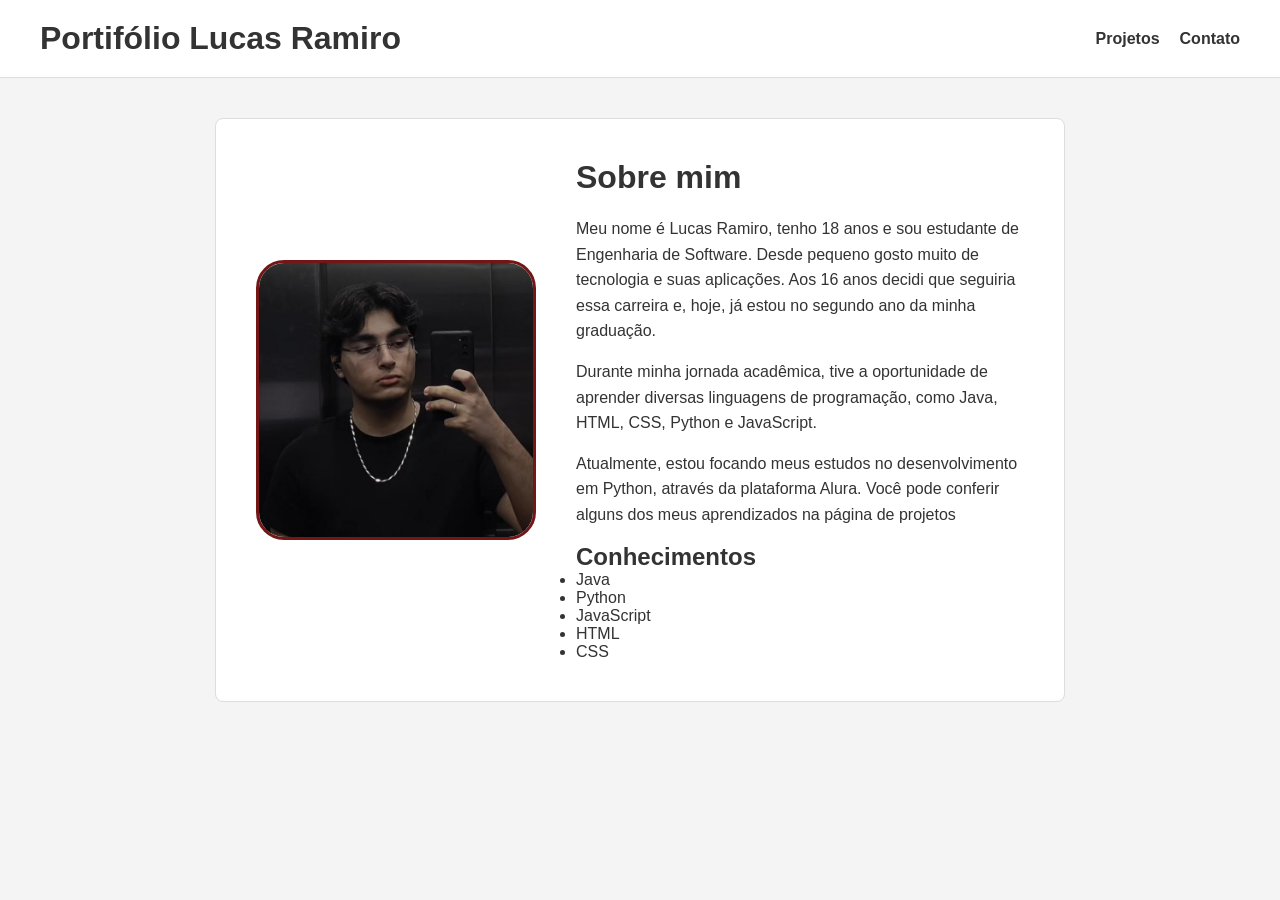
<file: Index.html>
<!DOCTYPE html>
<html lang="pt-br">
<head>
    <meta charset="UTF-8">
    <meta name="viewport" content="width=device-width, initial-scale=1.0">
  <title>Portifólio - Lucas Ramiro</title>
  <link rel="stylesheet" href="style.css">
</head>

<body>
    <header> <h1>Portifólio Lucas Ramiro</h1> <nav> <ul>  <li><a href="projetos.html" target="_blank">Projetos</a></li> <li><a href="contato.html" target="_blank">Contato</a></li> </ul> </nav>    </header>

    <main class="home-main">
    <img src="foto-lucas.png" alt="Foto de Lucas Ramiro" class="foto-perfil">
    
    <div>
        <h1>Sobre mim</h1>
        <p>Meu nome é Lucas Ramiro, tenho 18 anos e sou estudante de Engenharia de Software. Desde pequeno gosto muito de tecnologia e suas aplicações. Aos 16 anos decidi que seguiria essa carreira e, hoje, já estou no segundo ano da minha graduação.</p>
        <p>Durante minha jornada acadêmica, tive a oportunidade de aprender diversas linguagens de programação, como Java, HTML, CSS, Python e JavaScript.</p>
        <p>Atualmente, estou focando meus estudos no desenvolvimento em Python, através da plataforma Alura. Você pode conferir alguns dos meus aprendizados na página de projetos</p>

        <div class="Conhecimentos">
            <h2>Conhecimentos</h2>
            <ul>
                <li>Java</li>
                <li>Python</li>
                <li>JavaScript</li>
                <li>HTML</li>
                <li>CSS</li>
            </ul>
        </div>
    </div> 

  </main>

</body>
</html>
</file>
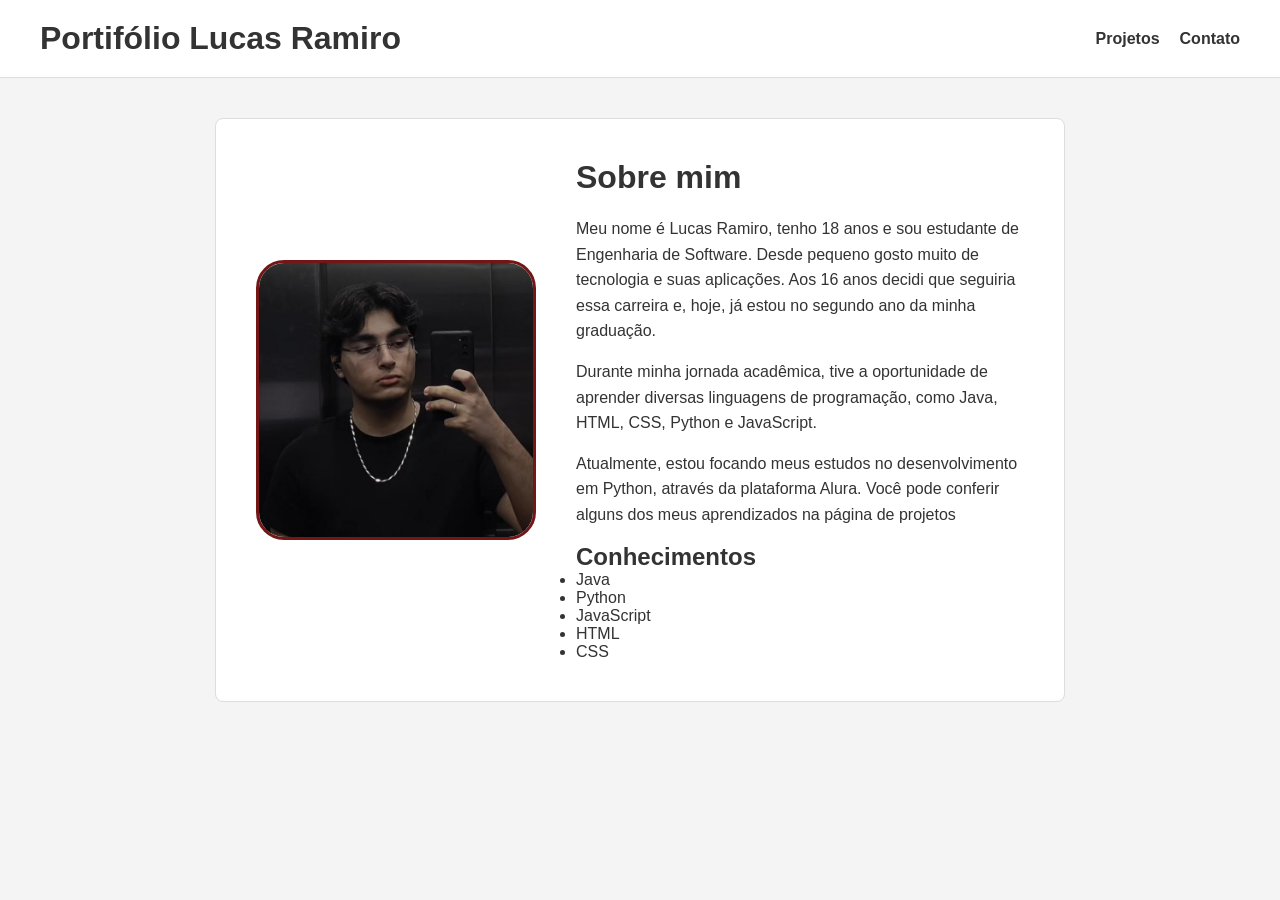
<file: index.html>
<!DOCTYPE html>
<html lang="pt-br">
<head>
    <meta charset="UTF-8">
    <meta name="viewport" content="width=device-width, initial-scale=1.0">
  <title>Portifólio - Lucas Ramiro</title>
  <link rel="stylesheet" href="style.css">
</head>

<body>
    <header> <h1>Portifólio Lucas Ramiro</h1> <nav> <ul>  <li><a href="projetos.html" target="_blank">Projetos</a></li> <li><a href="contato.html" target="_blank">Contato</a></li> </ul> </nav>    </header>

    <main class="home-main">
    <img src="foto-lucas.png" alt="Foto de Lucas Ramiro" class="foto-perfil">
    
    <div>
        <h1>Sobre mim</h1>
        <p>Meu nome é Lucas Ramiro, tenho 18 anos e sou estudante de Engenharia de Software. Desde pequeno gosto muito de tecnologia e suas aplicações. Aos 16 anos decidi que seguiria essa carreira e, hoje, já estou no segundo ano da minha graduação.</p>
        <p>Durante minha jornada acadêmica, tive a oportunidade de aprender diversas linguagens de programação, como Java, HTML, CSS, Python e JavaScript.</p>
        <p>Atualmente, estou focando meus estudos no desenvolvimento em Python, através da plataforma Alura. Você pode conferir alguns dos meus aprendizados na página de projetos</p>

        <div class="Conhecimentos">
            <h2>Conhecimentos</h2>
            <ul>
                <li>Java</li>
                <li>Python</li>
                <li>JavaScript</li>
                <li>HTML</li>
                <li>CSS</li>
            </ul>
        </div>
    </div> 

  </main>

</body>
</html>
</file>
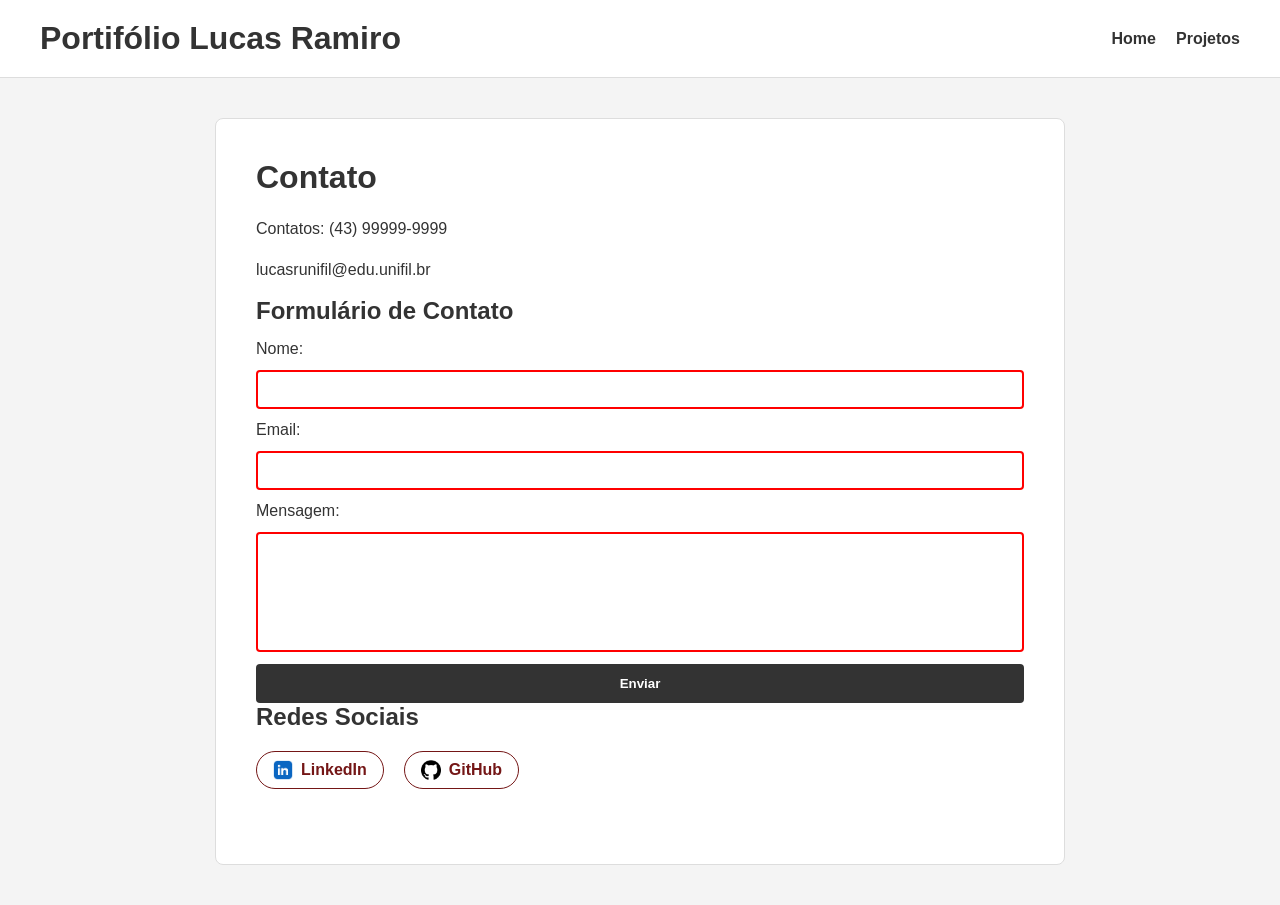
<file: contato.html>
<!DOCTYPE html>
<html lang="pt-br">
<head>
    <meta charset="UTF-8">
    <meta name="viewport" content="width=device-width, initial-scale=1.0">
    <link rel="stylesheet" href="style.css">
    <title>Contato - Lucas Ramiro</title>
</head>
<body>
    <header> <h1>Portifólio Lucas Ramiro</h1> <nav> <ul>  <li><a href="index.html">Home</a></li> <li><a href="projetos.html" target="_blank">Projetos</a></li> </ul> </nav>    </header>

    <main>
        <h1>Contato</h1>
        <p>    Contatos: (43) 99999-9999 </p> 
        <p>    lucasrunifil@edu.unifil.br</p>

        <section class="formulario-contato">
            <h2>Formulário de Contato</h2>
                <form action="enviar_contato.php" method="post">
                    <label for="nome">Nome:</label>
                    <input type="text" id="nome" name="nome" required>

                    <label for="email">Email:</label>
                    <input type="email" id="email" name="email" required>

                    <label for="mensagem">Mensagem:</label>
                    <textarea id="mensagem" name="mensagem" required></textarea>

                    <button type="submit" onclick="notificarEnvio()">Enviar</button>
                </form>
        </section>

        <section class="redes-sociais">
    <h2>Redes Sociais</h2>
    <ul>
        <li>
            <a href="https://www.linkedin.com/in/lucas-ramiro-0680a236b" target="_blank">
                <img src="linkedin.png" alt="Logo LinkedIn" class="icone-logo"> LinkedIn
            </a>
        </li>
        <li>
            <a href="https://github.com/lucasramiro" target="_blank">
                <img src="github.png" alt="Logo GitHub" class="icone-logo"> GitHub
            </a>
        </li>
    </ul>
</section>
    </main>
    <script src="script.js"></script> 
</body>
</html>
</file>
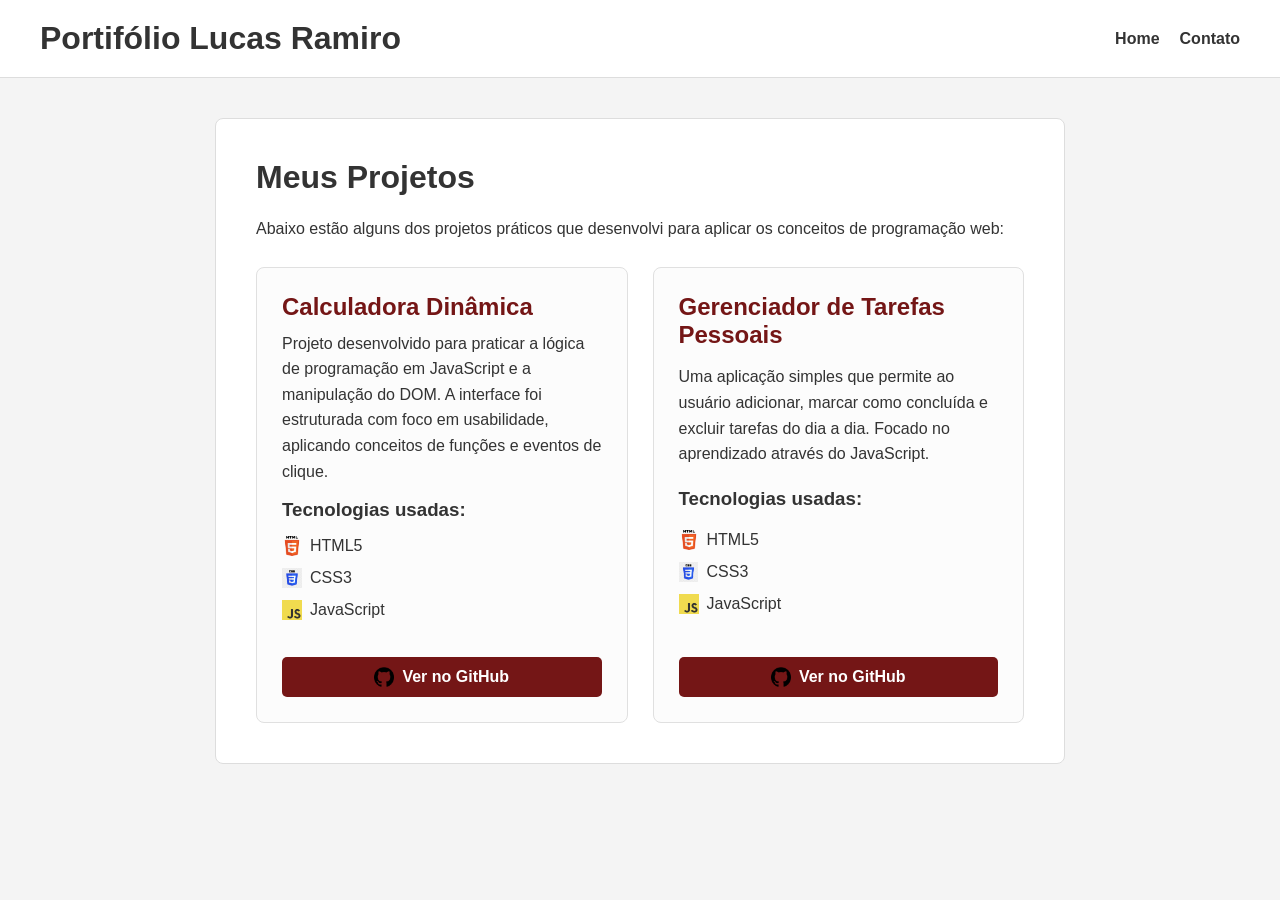
<file: projetos.html>
<!DOCTYPE html>
<html lang="pt-br">
<head>
    <meta charset="UTF-8">
    <meta name="viewport" content="width=device-width, initial-scale=1.0">
    <title>Projetos - Lucas Ramiro</title>
    <link rel="stylesheet" href="style.css"> 
</head>
<body>
    <header> <h1>Portifólio Lucas Ramiro</h1> <nav> <ul>  <li><a href="index.html">Home</a></li> <li><a href="contato.html" target="_blank">Contato</a></li> </ul> </nav>    </header>

    <main>
       <h1>Meus Projetos</h1>
        <p>Abaixo estão alguns dos projetos práticos que desenvolvi para aplicar os conceitos de programação web:</p>

        <section class="galeria-projetos">

           <article class="card-projeto">
    <h2>Calculadora Dinâmica</h2>
    <p>Projeto desenvolvido para praticar a lógica de programação em JavaScript e a manipulação do DOM. A interface foi estruturada com foco em usabilidade, aplicando conceitos de funções e eventos de clique.</p>
    <h3>Tecnologias usadas:</h3>
    <ul>
        <li><img src="html-logo.png" alt="HTML5" class="icone-logo"> HTML5</li>
        <li><img src="css-logo.png" alt="CSS3" class="icone-logo"> CSS3</li>
        <li><img src="js-logo.png" alt="JavaScript" class="icone-logo"> JavaScript</li>
    </ul>
    <a href="https://github.com/lucasramiro" target="_blank" class="btn-github">
        <img src="github.png" alt="GitHub" class="icone-logo"> Ver no GitHub
    </a>
</article>

<article class="card-projeto">
    <h2>Gerenciador de Tarefas Pessoais</h2>
    <p>Uma aplicação simples que permite ao usuário adicionar, marcar como concluída e excluir tarefas do dia a dia. Focado no aprendizado através do JavaScript.</p>
    <h3>Tecnologias usadas:</h3>
    <ul>
        <li><img src="html-logo.png" alt="HTML5" class="icone-logo"> HTML5</li>
        <li><img src="css-logo.png" alt="CSS3" class="icone-logo"> CSS3</li>
        <li><img src="js-logo.png" alt="JavaScript" class="icone-logo"> JavaScript</li>
    </ul>
    <a href="https://github.com/lucasramiro" target="_blank" class="btn-github">
        <img src="github.png" alt="GitHub" class="icone-logo"> Ver no GitHub
    </a>
</article>

        </section>
    </main>
</body>
</html>
</file>
<file: style.css>
* 
{
  box-sizing: border-box;
  margin: 0;
  padding: 0;
}

body 
{
  font-family: Arial, sans-serif;
  background-color: #f4f4f4;
  color: #333;
}

main 
{
  max-width: 850px; 
  margin: 40px auto; 
  background-color: #fff; 
  padding: 40px; 
  border: 1px solid #ddd; 
  border-radius: 8px; 
}

main p 
{ 
  line-height: 1.6; margin-bottom: 15px; 
}

main h1 
{ 
  margin-bottom: 20px; 
}

.foto-perfil 
{
  width: 280px;
  height: 280px; 
  border-radius: 10%;
  border: 3px solid #741616;
  margin-bottom: 20px;
}

header 
{
  display: flex;
  justify-content: space-between;
  align-items: center; 
  padding: 20px 40px;
  background-color: #fff; 
  border-bottom: 1px solid #ddd;
}

header ul 
{ 
  display: flex; list-style: none; gap: 20px; 
}

header a 
{ 
  text-decoration: none; color: #333; font-weight: bold; 
}
header a:hover 
{ 
  color: #741616; 
}

.galeria-projetos 
{
  display: grid;
  grid-template-columns: 1fr 1fr;
  gap: 25px;
  margin-top: 25px;
}

.card-projeto 
{
  background-color: #fcfcfc;
  border: 1px solid #e0e0e0;
  border-radius: 8px;
  padding: 25px;
  display: flex;
  flex-direction: column;
  justify-content: space-between;
}

.card-projeto h2 
{ 
  margin-bottom: 10px; color: #741616; 
}
.card-projeto ul
{ 
  list-style: none; margin: 15px 0; 
}

.card-projeto li 
{
  display: flex;
  align-items: center;
  margin-bottom: 12px; 
}

.btn-github 
{
  display: flex;
  align-items: center;
  justify-content: center;
  background-color: #741616;
  color: white !important;
  text-decoration: none;
  padding: 10px 15px;
  border-radius: 5px;
  font-weight: bold;
  margin-top: 10px;
}

.btn-github:hover 
{ 
  background-color: #333; 
}

.redes-sociais ul 
{ 
  display: flex; list-style: none; gap: 20px; margin: 20px 0 35px 0; 
}

.redes-sociais a 
{
  display: flex;
  align-items: center;
  justify-content: center;
  text-decoration: none;
  color: #741616;
  font-weight: bold;
  border: 1px solid #741616;
  padding: 8px 16px;
  border-radius: 20px;
}

.redes-sociais a:hover 
{ 
  background-color: #741616; color: white; 
}

.formulario-contato form 
{ 
  display: flex; flex-direction: column; gap: 12px; margin-top: 15px; 
}

.formulario-contato input, .formulario-contato textarea 
{ 
  padding: 10px; border: 1px solid #ccc; border-radius: 4px; font-family: Arial, sans-serif; 
}

.formulario-contato textarea 
{ 
  height: 120px; resize: none; 
}

button 
{
  background-color: #333;
  color: white;
  padding: 12px;
  border: none;
  border-radius: 4px;
  font-weight: bold;
  cursor: pointer;
}

button:hover 
  {
   background-color: #741616; 
  }

input:invalid, textarea:invalid 
  { 
  border: 2px solid red; 
  }

.icone-logo 
{
  width: 20px; 
  height: 20px;
  object-fit: contain;
  margin-right: 8px; 
}

.home-main 
{
  display: flex;         
  gap: 40px;            
  align-items: center;  
}

@media (max-width: 768px) 
{
  
  main {
    width: 95% !important;
    max-width: 100%;
    margin: 20px auto !important;
    padding: 15px !important;
    box-sizing: border-box;
  }

  .home-main 
  {
    display: flex !important;
    flex-direction: column !important;
    align-items: center !important;
    text-align: center !important;
    gap: 20px !important;
  }

  .home-main div 
  {
    width: 100% !important;
  }

  .home-main .foto-perfil 
  {
    width: 200px !important;
    height: 200px !important;
    margin: 0 auto 15px auto !important;
    flex-shrink: 0 !important;
  }

  .galeria-projetos 
  {
    grid-template-columns: 1fr !important; 
    gap: 15px !important;
    width: 100% !important;
  }

  .card-projeto 
  {
    width: 100% !important;
    box-sizing: border-box;
  }

  header 
  {
    flex-direction: column !important;
    gap: 10px !important;
    padding: 15px !important;
    text-align: center !important;
    width: 100% !important;
  }

  header ul 
  {
    justify-content: center !important;
    padding: 0 !important;
  }
}
</file>
